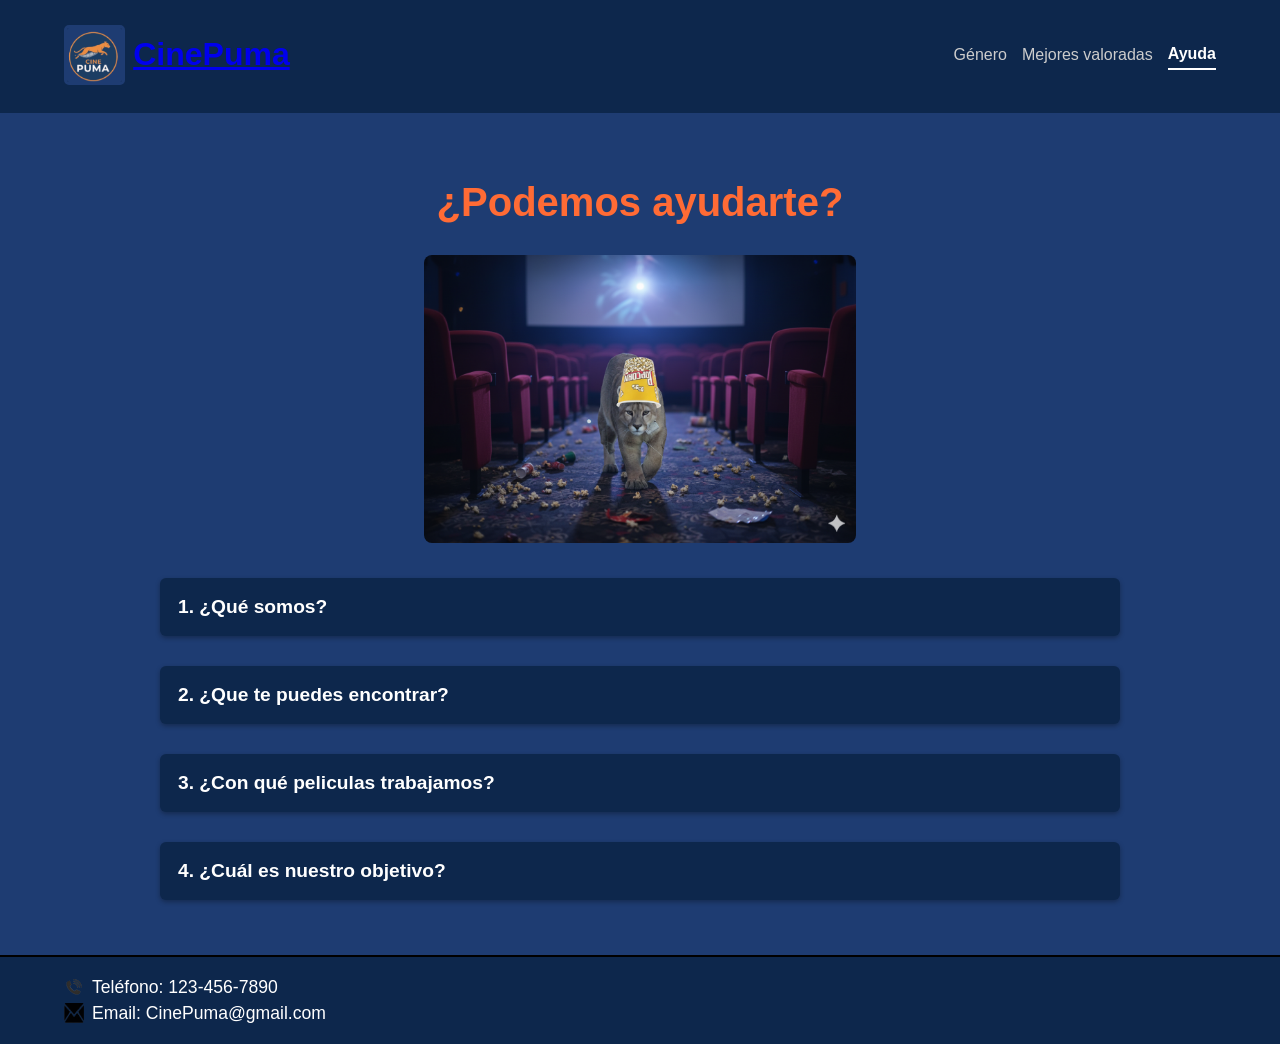
<file: SVG - Prueba/Cinepuma/html/ayuda.html>
<!DOCTYPE html>
<html lang="es">
<head>
    <meta charset="UTF-8">
    <meta name="viewport" content="width=device-width, initial-scale=1.0">
    <meta name="Descripcion" content="Página de ayuda y preguntas frecuentes de CinePuma">
    <title>CinePuma - Ayuda</title>
    <link rel="stylesheet" href="../css/ayuda.css">
</head>
<body>

    <!-- 1. HEADER (CABECERA) - Estructura ajustada para el CSS del proyecto -->
    <header>
        <div class="logo">
            <img src="../img/Logo_Cinepuma.png" alt="Logo Cinepuma">
            <h1><a href="../../html/index.html">CinePuma</a></h1>
        </div>
 
        <nav>
            <a href="../html/Generos/generos.html">Género</a>
            <a href="mejorValoradas.html">Mejores valoradas</a>
            <a href="ayuda.html">Ayuda</a>
        </nav>

        <!-- Eliminamos el <form> y el input de búsqueda del header para simplificar y mantener la consistencia con Mejores Valoradas -->
    </header>

    <div class="help-container">

        <!--Pregunta 1-->
        <h1>¿Podemos ayudarte?</h1>
        <img src="../img/cinepuma.png" alt="Imagen Cinepuma" class="cinepuma-image" > <!-- Eliminamos estilos inline -->
        <button class="accordion-header">1. ¿Qu&eacute; somos? </button>

        <div class="accordion-content">
            <h3>CinePuma</h3>
            <div>
                <p>
                    En CinePuma podr&aacute;s encontrar innumerables pel&iacute;culas catalogadas por g&eacute;neros , as&iacute; como las reseñas propias de los usuarios y 
                    las puntuaciones de cada pel&iacute;cula.Nos basamos en la transparencia y la voz de la comunidad.  
                    En CinePuma, nuestra prioridad eres t&uacute;. Nuestra tarea ser&aacute; sugerirles las pel&iacute;culas m&aacute;s adecuadas para ellos 
                    y las m&aacute;s destacadas de cada tipo.
                </p>
            </div>
        </div>

        <!--Pregunta 2-->
        <button class="accordion-header">2. ¿Que te puedes encontrar?</button>

        <div class="accordion-content">
            <h3>En la aplicación web CinePuma, los usuarios se podrán encontrar con lo siguiente:</h3>
            <ul>
                <li>Pel&iacute;culas catalogadas por g&eacute;neros: Una amplia variedad de pel&iacute;culas organizadas por categor&iacute;as.</li>
                <li>Reseñas y Puntuaciones de Usuarios: La posibilidad de encontrar reseñas propias de la comunidad de usuarios y las puntuaciones que cada uno ha dado a las pel&iacute;culas.</li>
                <li>Transparencia y Comunidad: El proyecto se basa en la transparencia y la voz de la comunidad.</li>
                <li>Apartado de Ayuda: Una secci&oacute;n dedicada a asistir a los usuarios con cualquier duda que tengan.</li>
                <li>Sugerencias de Pel&iacute;culas: El sistema sugerir&aacute; las pel&iacute;culas m&aacute;s adecuadas y destacadas para los usuarios, especialmente el p&uacute;blico joven.</li>
            </ul>
        </div>

        <!--Pregunta 3-->
         <button class="accordion-header">3. ¿Con qu&eacute; peliculas trabajamos?</button>
         <div class="accordion-content">
             <p> 
                 Para garantizar un cat&aacute;logo amplio y actualizado, CinePuma trabajar&aacute; directamente con la API de <a href="https://www.themoviedb.org/">themoviedb </a>. 
                 Esto nos permite acceder a innumerables pel&iacute;culas catalogadas por g&eacute;neros y obtener datos fiables y en tiempo real, incluyendo puntuaciones y detalles. 
                 La informaci&oacute;n extra&iacute;da de TMDb ser&aacute; fundamental para sugerir las pel&iacute;culas m&aacute;s adecuadas y destacadas a nuestro p&uacute;blico joven 
                 y para alimentar nuestro sistema de b&uacute;squeda y filtrado de contenido.
             </p>
         </div>

        <!--Pregunta 4-->
        <button class="accordion-header">4. ¿Cu&aacute;l es nuestro objetivo?</button>
        <div class="accordion-content">
             <h3>Nuestros objetivos son:</h3>
             <ul>
                    <li>Crear una interfaz que no solo sea atractiva a la vista, sino que tambi&eacute;n sea muy pr&aacute;ctica y sencilla de manejar, para asegurar el triunfo del proyecto.</li>
                    <li>Facilitar el descubrimiento de nuevo contenido a trav&eacute;s de cr&iacute;ticas.</li>
                    <li>Proporcionar una aplicaci&oacute;n web f&aacute;cil, clara e intuitiva para que los usuarios puedan usarla con facilidad.</li>
             </ul>
        </div>
    </div>

    <!--Script para el acordeón-->
   <script src="../js/ayuda.js"></script>
</body>
<footer>
    <div class="contact-info">
        <div>
            <img src="../img/icono_del_telefono-remove.png" alt="Icono Teléfono" style="width: 20px; height: 20px; margin-right: 8px;">
            <span>Teléfono: 123-456-7890</span>
        </div>
        
        <div>
            <img src="../img/icono_del_correo.png" alt="Icono Email" style="width: 20px; height: 20px; margin-right: 8px;">
            <span>Email: CinePuma@gmail.com</span>
        </div>
    </div>
</footer>
</html>
</file>
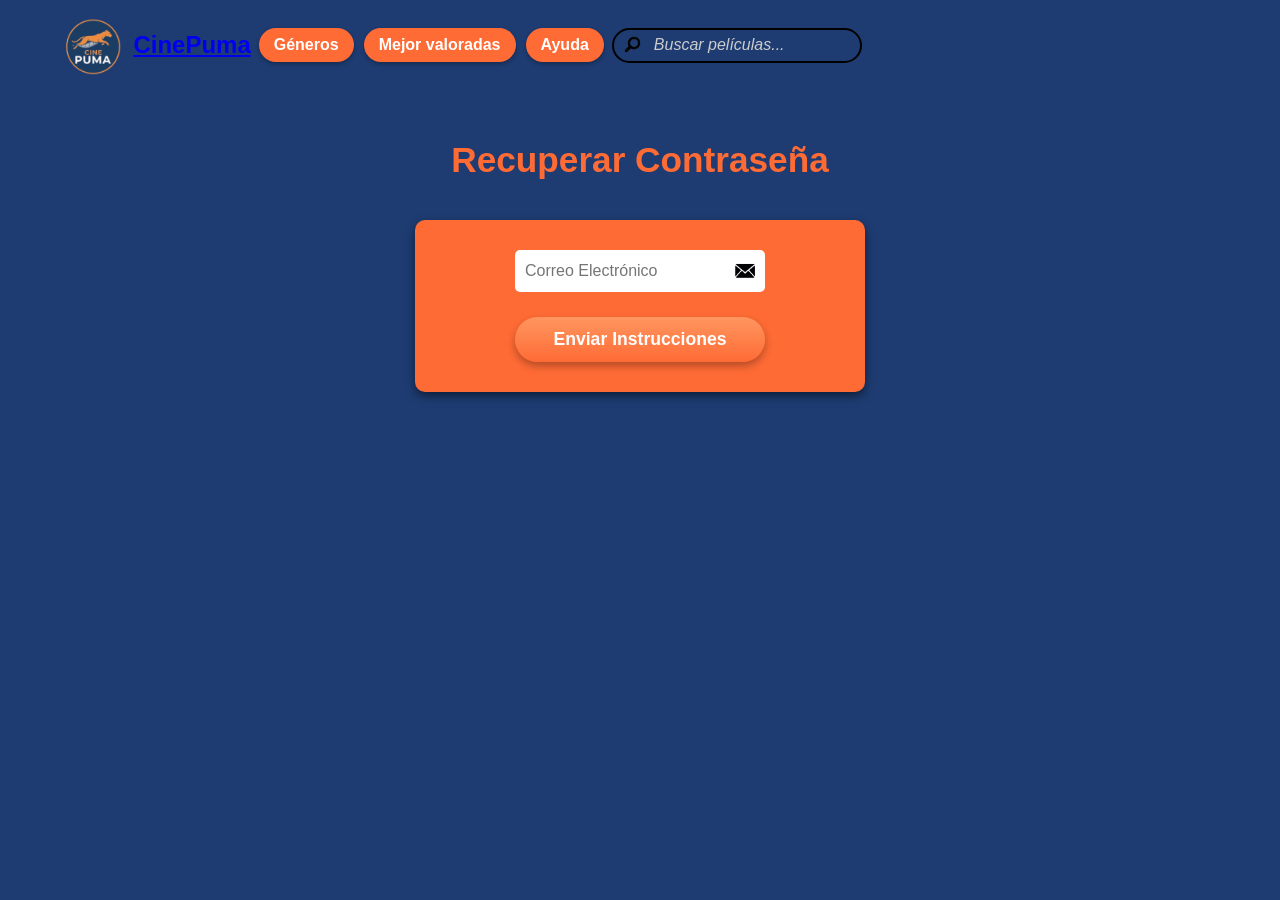
<file: SVG - Prueba/Cinepuma/html/contraseña_olvidada.html>
<!DOCTYPE html>
<html lang="es">

<head>
    <meta charset="UTF-8">
    <meta name="viewport" content="width=device-width, initial-scale=1.0">
    <meta name="Descripcion" content="Página de recuperación de contraseña de CinePuma">
    <title>CinePuma - Contraseña Olvidada</title>
    <link rel="stylesheet" href="../css/contraseña_olvidada.css">
    <header>
        <div class="Encabezado">
            <div class="Logo">
                <img src="../img/Logo_Cinepuma.png" alt="Logo Cinepuma" class="logo-img" width="100">
                <h1><a href="../../html/index.html">CinePuma</a></h1>
                <nav>
                    <ul>
                        <li><a href="../html/Generos/generos.html" class="button">Géneros</a></li>
                        <li><a href="mejorValoradas.html" class="button">Mejor valoradas</a></li>
                        <li><a href="ayuda.html" class="button">Ayuda</a></li>
                    </ul>
                </nav>
                <form>
                    <input type="text" id="busqueda" placeholder="Buscar películas...">
                    <img src="../img/imagen_lupa-removebg.png" alt="Icono búsqueda" class="icon-search">
                </form>
            </div>
    </header>
</head>

<body>
    <h1>Recuperar Contraseña</h1>
    <div class="container">
        <form>
            <div class="input-group">
                <input type="email" id="recovery-email" placeholder="Correo Electrónico" required>
                <img src="../img/icono_del_correo.png" alt="Icono correo" class="icon-email">
            </div>
            <button type="submit" class="submit-button">Enviar Instrucciones</button>
        </form>
    </div>
</body>

</html>
</file>
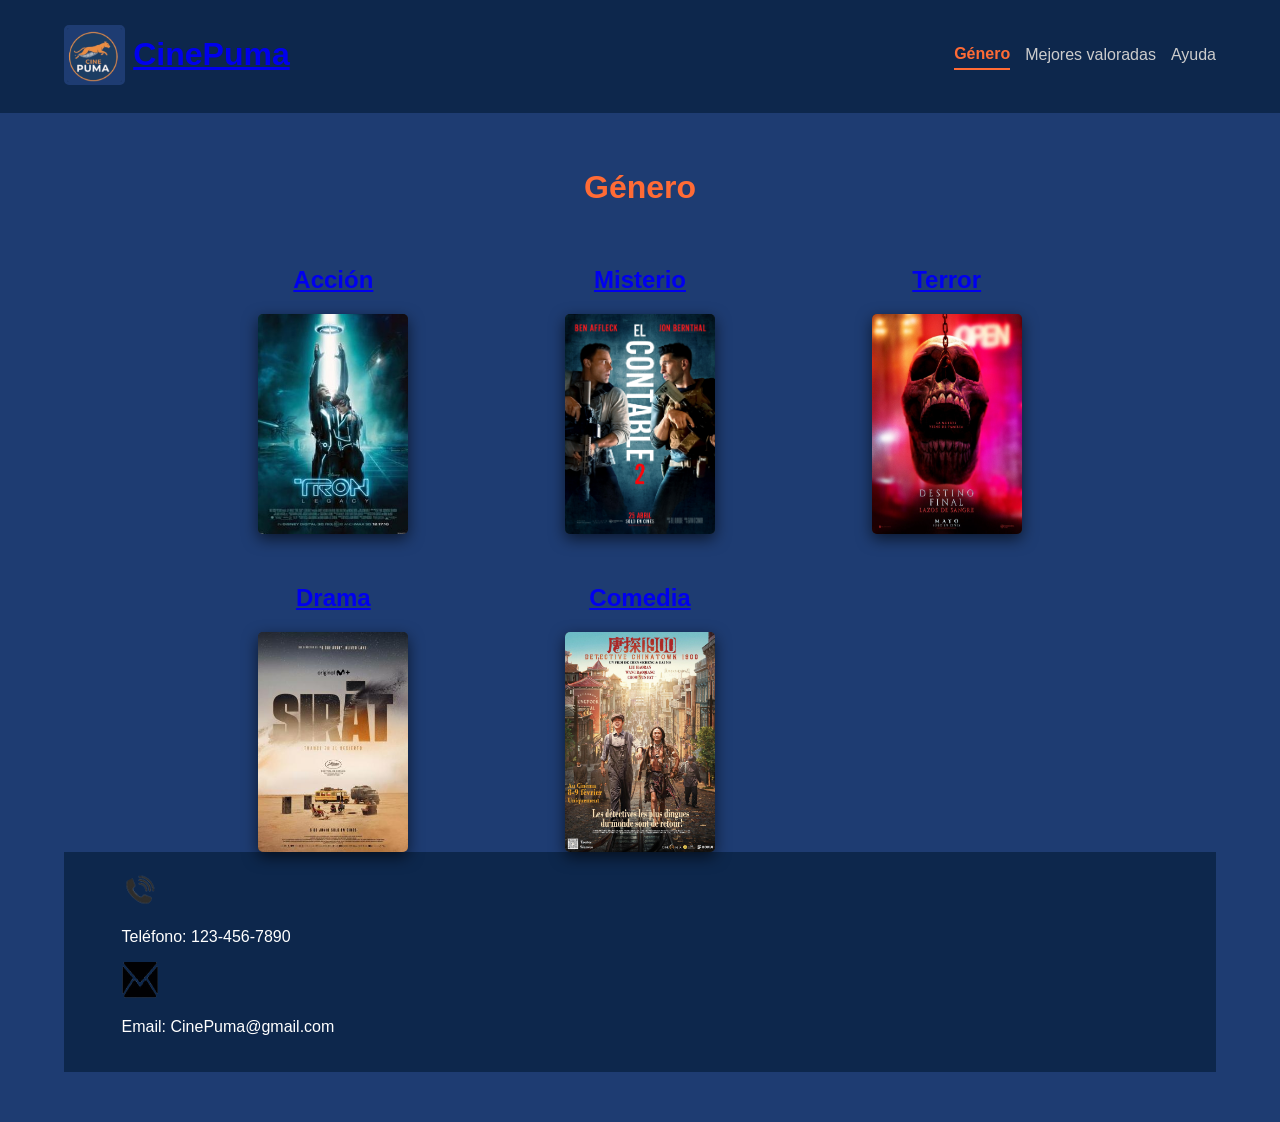
<file: SVG - Prueba/Cinepuma/html/Generos/generos.html>
<!DOCTYPE html>
<html lang="es">

<head>
    <meta charset="UTF-8">
    <meta name="viewport" content="width=device-width, initial-scale=1.0">
    <meta name="Descripcion" content="Página de géneros de CinePuma">
    <title>Cinepuma - G&eacute;neros</title>
    <link rel="stylesheet" href="../../css/generos.css">
</head>

<body>
    <header>
        <div class="logo">
            <img src="../../img/Logo_Cinepuma.png" alt="Logo Cinepuma">
            <h1><a href="../../html/index.html">CinePuma</a></h1>
        </div>

        <nav>
            <a href="generos.html">G&eacute;nero</a>
            <a href="../mejorValoradas.html">Mejores valoradas</a>
            <a href="../ayuda.html">Ayuda</a> 
        </nav>

   </header>

    <main>
        <h2 class="main-title">G&eacute;nero</h2>

        <div class="genres-grid">

            <div class="genre-item">
                <h2><a href="../Generos/Genero_Accion/genero_accion.html">Acci&oacute;n</a></h2>

                <div class="movie-card">
                    <img src="../../img/Tron_Legacy_poster.jpg" alt="Póster Acción - TRON: Ares">
                </div>
            </div>

            <!--Género Misterio -->
            <div class="genre-item">
                <h2><a href="../Generos/Genero_Misterio/genero_misterio.html">Misterio</a></h2>

                <div class="movie-card">
                    <img src="../../img/contable2.jpg" alt="Póster Misterio - El Contable 2">
                </div>
            </div>

            <!--Género Terror -->
            <div class="genre-item">
                <h2><a href="../../html/Generos/Genero_Terror/genero_terror.html">Terror</a></h2>

                <div class="movie-card">
                    <img src="../../img/LazosDeSangre.jpg" alt="Póster Terror - Lazos de Sangre">
                </div>
            </div>

            <!--Género Drama -->
            <div class="genre-item">
                <h2><a href="../../html/Generos/Genero_Drama/genero_drama.html">Drama</a></h2>

                <div class="movie-card">
                    <img src="../../img/sirat.jpg" alt="Póster Drama - Sirat">
                </div>
            </div>

            <!--Género Comedia -->
            <div class="genre-item">
                <h2><a href="../../html/Generos/Genero_Comedia/genero_comedia.html">Comedia</a></h2>
                <div class="movie-card">
                    <img src="../../img/chinatown.jpg" alt="Póster Comedia - Detective Chinatown">
                </div>
            </div>
        </div>
        <footer>
            <ul>
                <li>
                    <!--Teléfono de contacto-->
                    <img src="../../img/icono_del_telefono-remove.png" alt="icono telefono" width="36" height="36">
                    <p>Tel&eacute;fono: 123-456-7890</p>
                </li>
                <li>
                    <!--Correo de contacto-->
                    <img src="../../img/icono_del_correo.png" alt="icono correo" width="36" height="36">
                    <p>Email: CinePuma@gmail.com</p>
                </li>
            </ul>
        </footer>
    </main>
</file>
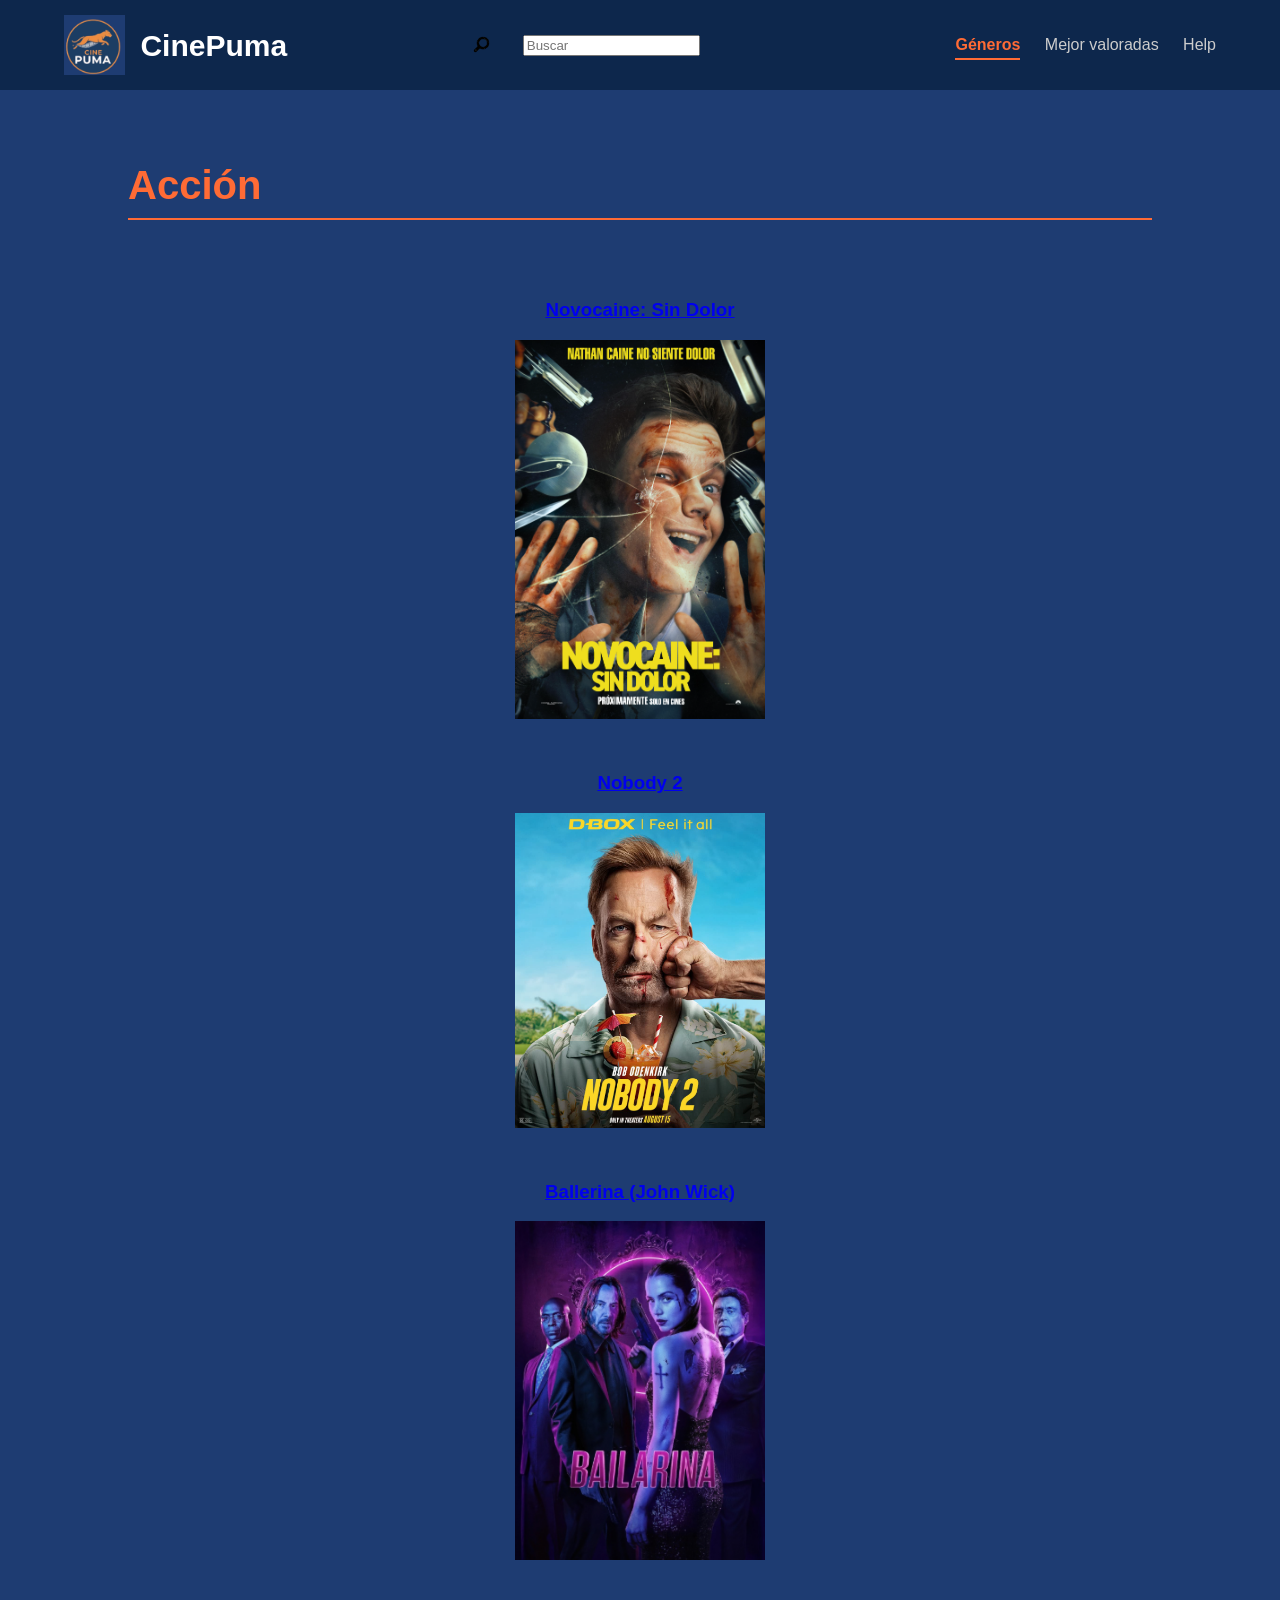
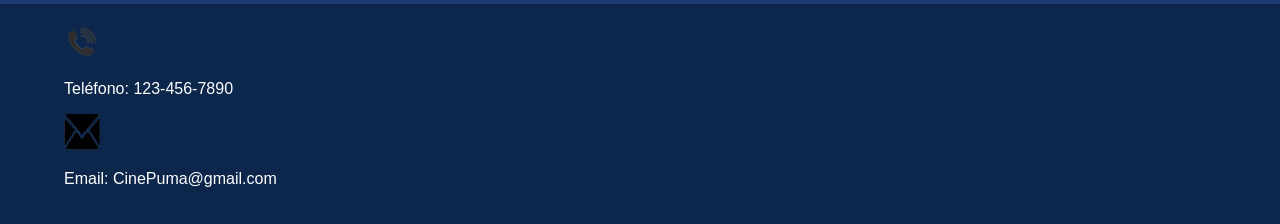
<file: SVG - Prueba/Cinepuma/html/Generos/Genero_Accion/genero_accion.html>
<!DOCTYPE html>
<html lang="es">

<head>
    <meta charset="UTF-8">
    <meta name="viewport" content="width=device-width, initial-scale=1.0">
    <meta name="Descripcion" content="Página de géneros de películas en CinePuma">
    <title>Cinepuma - Acci&oacute;n</title>
    <link rel="stylesheet" href="../../../css/paginas-generos.css">
</head>

<body>

    <!--Encabezado-->
    <header>
        <!--Logo Cinepuma-->
        <div class="logo">
            <img src="../../../img/Logo_Cinepuma.png" alt="CinePuma Logo">
            <h1><a href="../../index.html">CinePuma</a></h1>
        </div>

        <!--Barra de búsqueda-->
        <div class="search-bar">
            <input type="text" placeholder="Buscar">
            <img src="../../../img/imagen_lupa-removebg.png" alt="Icono búsqueda" class="icon-search">
        </div>

        <!--Navegador de navegación principal-->
        <nav>
            <a href="../generos.html" class="nav-boton">G&eacute;neros</a>
            <a href="../../../html/mejorValoradas.html" class="nav-boton">Mejor valoradas</a>
            <a href="../../../html/ayuda.html" class="nav-boton help-button">Help</a>
        </nav>
    </header>

    <!--Contenido principal-->
<main>
    <h2>Acci&oacute;n</h2>

    <!--- Pelicula Novocaine --->
    <section>
        <h3><a href="pelicula-novocaine.html">Novocaine: Sin Dolor</a></h3>
        <img src="../../../img/NOVOCAINESindolor.png" alt="Poster Novocaine" width="250">
    </section>

    <!--- Pelicula Nobody 2 --->
    <section>
        <h3><a href="pelicula-nobody-2.html">Nobody 2</a></h3>
        <img src="../../../img/NOBODY2.png" alt="Poster Nobody 2" width="250">
    </section>

    <!--- Pelicula Ballerina (John Wick) --->
    <section>
        <h3><a href="pelicula-ballerina.html">Ballerina (John Wick)</a></h3>
        <img src="../../../img/PosterBallerina(John Wick).png" alt="Poster Ballerina" width="250">
    </section>

</main>
    <footer>
        <ul>
            <li>
                <!--Teléfono de contacto-->
                <img src="../../../img/icono_del_telefono-remove.png" alt="icono telefono" width="36" height="36">
                <p>Tel&eacute;fono: 123-456-7890</p>
            </li>
            <li>
                <!--Correo de contacto-->
                <img src="../../../img/icono_del_correo.png" alt="icono correo" width="36" height="36">
                <p>Email: CinePuma@gmail.com</p>
            </li>
        </ul>
    </footer>

</body>

</html>
</file>
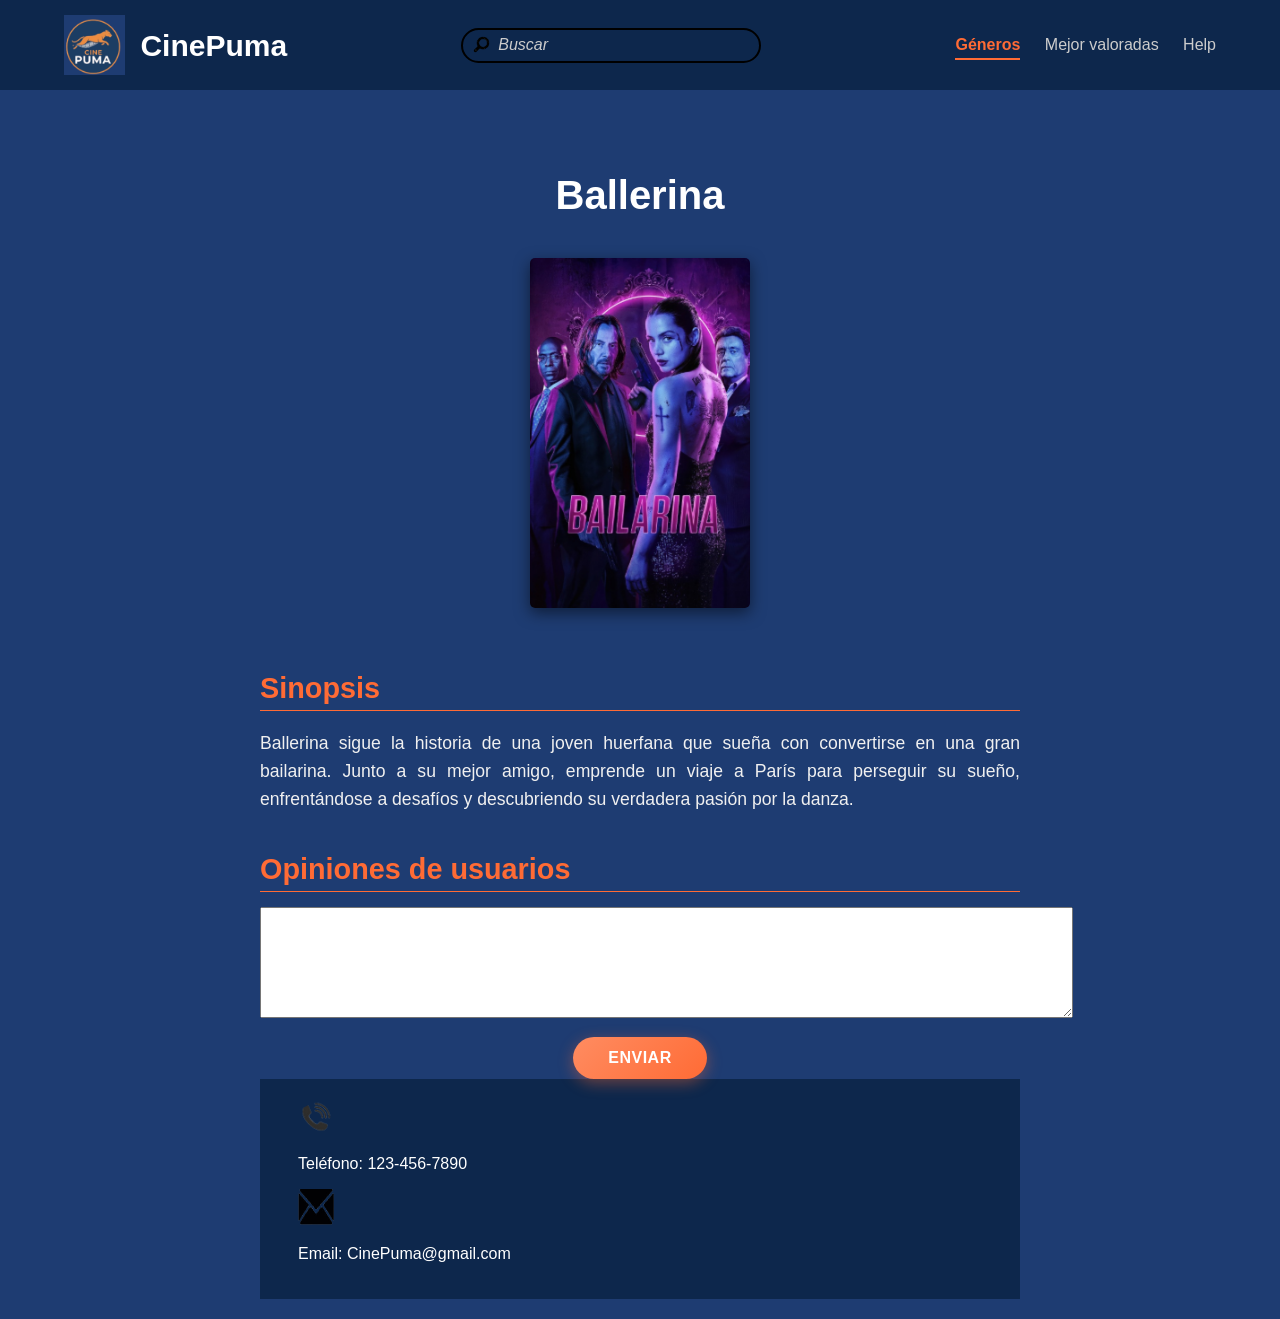
<file: SVG - Prueba/Cinepuma/html/Generos/Genero_Accion/pelicula-ballerina.html>
<!DOCTYPE html>
<html lang="es">

<head>
    <meta charset="UTF-8">
    <meta name="viewport" content="width=device-width, initial-scale=1.0">
    <meta name="Descripcion" content="Página de géneros de películas en CinePuma">
    <title>Cinepuma - Ballerina</title>
    <link rel="stylesheet" href="../../../css/peliculas.css">
</head>

<body>

    <!--Encabezado-->
    <header>
        <!--Logo Cinepuma-->
        <div class="logo">
            <img src="../../../img/Logo_Cinepuma.png" alt="CinePuma Logo">
            <h1><a href="../../index.html">CinePuma</a></h1>
        </div>

        <!--Barra de búsqueda-->
        <div class="search-bar">
            <input type="text" placeholder="Buscar" class="search-input">
            <img src="../../../img/imagen_lupa-removebg.png" alt="Icono búsqueda" class="icon-search">
        </div>

        <!--Navegador de navegación principal-->
        <nav>
            <a href="../generos.html" class="nav-boton">G&eacute;neros</a>
            <a href="../../../html/mejorValoradas.html" class="nav-boton">Mejor valoradas</a>
            <a href="../../../html/ayuda.html" class="nav-boton">Help</a>
        </nav>
    </header>
    <main>
        <!--Contenido principal-->
        <section class="detalle-pelicula">
            <h2>Ballerina</h2>
            <img src="../../../img/PosterBallerina(John Wick).png" class="poster-pelicula">
        </section>

        <section class="contenedor-contenido">
            <h2 class="titulo-seccion">Sinopsis</h2>
            <p class="texto-sinopsis">
                Ballerina sigue la historia de una joven huerfana que sueña con convertirse en una gran bailarina. Junto
                a su mejor amigo, emprende un viaje a Par&iacute;s para perseguir su sueño, enfrentándose a
                desaf&iacute;os y
                descubriendo su verdadera pasi&oacute;n por la danza.
            </p>
            <h2 class="titulo-seccion">Opiniones de usuarios</h2>
            <!-- Formulario de comentarios -->
            <div>
                <form>
                    <textarea id="cajaComentarios" name="cajaComentarios" rows="7" cols="99" required></textarea><br>
                    <button id="enviarComentario" class="btn-enviar">Enviar</button>
                </form>
            </div>
            <footer>
                <ul>
                    <li>
                        <!--Teléfono de contacto-->
                        <img src="../../../img/icono_del_telefono-remove.png" alt="icono telefono" width="36"
                            height="36">
                        <p>Tel&eacute;fono: 123-456-7890</p>
                    </li>
                    <li>
                        <!--Correo de contacto-->
                        <img src="../../../img/icono_del_correo.png" alt="icono correo" width="36" height="36">
                        <p>Email: CinePuma@gmail.com</p>
                    </li>
                </ul>
            </footer>
</body>

</html>
</file>
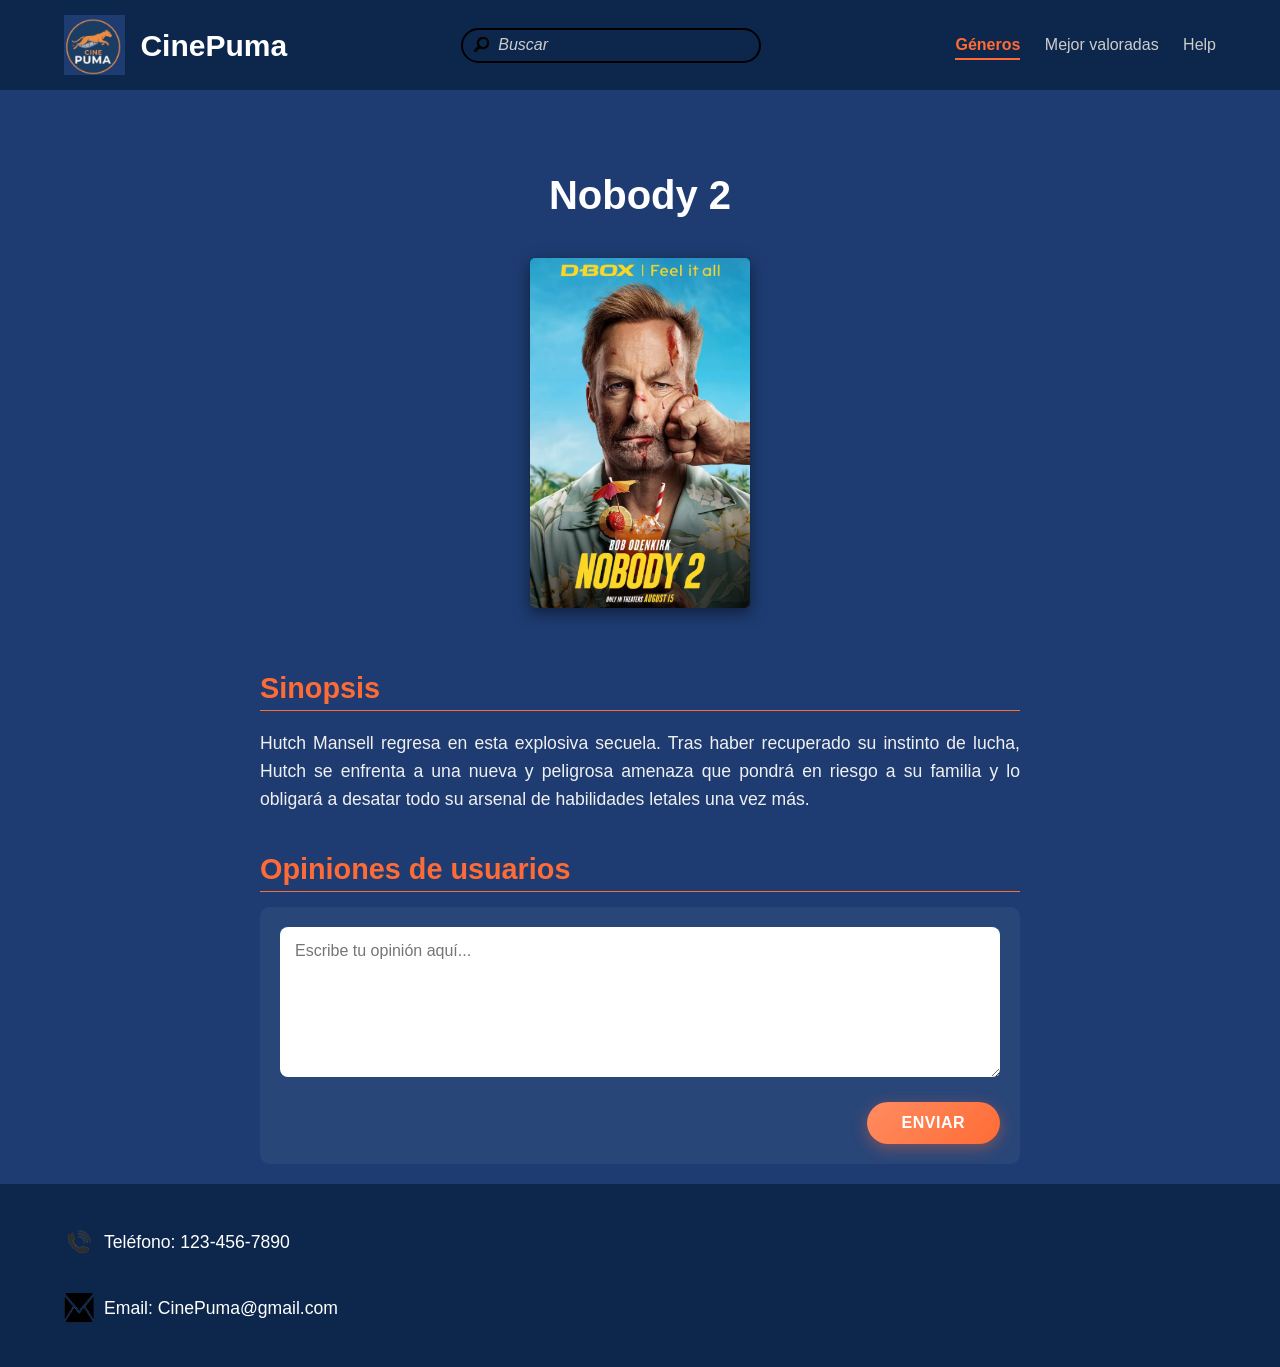
<file: SVG - Prueba/Cinepuma/html/Generos/Genero_Accion/pelicula-nobody-2.html>
<!DOCTYPE html>
<html lang="es">
<head>
    <meta charset="UTF-8">
    <meta name="viewport" content="width=device-width, initial-scale=1.0">
    <title>Cinepuma - Nobody 2</title>
    <link rel="stylesheet" href="../../../css/peliculas.css">
</head>
<body>
    <header>
        <div class="logo">
            <img src="../../../img/Logo_Cinepuma.png" alt="CinePuma Logo">
            <h1><a href="../../index.html">CinePuma</a></h1>
        </div>
        <div class="search-bar">
            <input type="text" placeholder="Buscar" class="search-input">
            <img src="../../../img/imagen_lupa-removebg.png" alt="Icono búsqueda" class="icon-search">
        </div>
        <nav>
            <a href="../generos.html">Géneros</a>
            <a href="../../../html/mejorValoradas.html">Mejor valoradas</a>
            <a href="../../../html/ayuda.html">Help</a>
        </nav>
    </header>

    <main>
        <section class="detalle-pelicula">
            <h2>Nobody 2</h2>
            <img src="../../../img/NOBODY2_Pelicula.png" class="poster-pelicula" alt="Póster Nobody 2">
        </section>

        <section class="contenedor-contenido">
            <h2 class="titulo-seccion">Sinopsis</h2>
            <p class="texto-sinopsis">
                Hutch Mansell regresa en esta explosiva secuela. Tras haber recuperado su instinto de lucha, Hutch se enfrenta a una nueva y peligrosa amenaza que pondrá en riesgo a su familia y lo obligará a desatar todo su arsenal de habilidades letales una vez más.
            </p>
            
            <h2 class="titulo-seccion">Opiniones de usuarios</h2>
            <div class="formulario-wrapper">
                <form>
                    <textarea id="cajaComentarios" name="cajaComentarios" class="input-comentario" placeholder="Escribe tu opinión aquí..." required></textarea>
                    <button type="submit" id="enviarComentario" class="btn-enviar">Enviar</button>
                </form>
            </div>
        </section>
    </main>

    <footer>
        <ul>
            <li class="contact-item">
                <img src="../../../img/icono_del_telefono-remove.png" alt="icono telefono" class="contact-icon">
                <p>Teléfono: 123-456-7890</p>
            </li>
            <li class="contact-item">
                <img src="../../../img/icono_del_correo.png" alt="icono correo" class="contact-icon">
                <p>Email: CinePuma@gmail.com</p>
            </li>
        </ul>
    </footer>
</body>
</html>
</file>
<file: SVG - Prueba/Cinepuma/css/ayuda.css>
/* 1. Estilos Globales y Fondo */

body {
    background-color: #1E3C72; /* Azul oscuro del fondo */
    font-family: Arial, sans-serif; 
    margin: 0;
    padding: 0;
    min-height: 100vh; 
    display: flex; 
    flex-direction: column;
}

* {
    box-sizing: border-box; 
}

/* 2. Cabecera (Header) - Consistente con Mejores Valoradas */
header {
    background-color: #0d274c; 
    padding: 15px 5%;
    display: flex; 
    justify-content: space-between; 
    align-items: center;
    border-bottom: 3px solid #0d274c; 
}

/* Logo */
.logo {
    display: flex;
    align-items: center;
    gap: 8px;
}

.logo img {
    height: 60px;
    width: auto;
    border: 3px solid #1E3C72; 
    border-radius: 5px; 
}

.logo span { 
    color: #ff6b35; 
    font-size: 24px; 
    font-weight: bold;
    font-family: 'Times New Roman', Times, serif;
}

/* 3. Navegación */
nav {
    display: flex;
    align-items: center;
    gap: 15px; 
}

/* Estilo de los enlaces */
nav a {
    color: #cccccc; 
    text-decoration: none;
    font-weight: 500;
    font-size: 1rem;
    padding: 5px 0;
    transition: color 0.2s;
}

/* Enlace activo: 'Ayuda' (tercer enlace) */
nav a:nth-child(3) { 
    color: white; 
    font-weight: bold;
    border-bottom: 2px solid white;
}

nav a:hover {
    color: white;
}

/* 4. Contenido Principal - Contenedor de Ayuda */
.help-container {
    flex-grow: 1;
    max-width: 1000px;
    margin: 40px auto;
    padding: 0 20px;
    background-color: #1E3C72;
    color: white;
    text-align: left;
}

.help-container h1 {
    color: #ff6b35; /* Color naranja para el título principal */
    font-size: 2.5rem;
    margin-bottom: 30px;
    text-align: center;
}

/* Estilo para la imagen principal de cinepuma (flotante) */
.cinepuma-image {
    width: 45%;
    max-width: 500px;
    height: auto;
    /* 1. Cambios para centrar */
    display: block; 
    margin: 20px auto; 
    
    /* Otros estilos (se mantienen) */
    border-radius: 8px;
    object-fit: cover;
    object-position: center;
}

/* 5. Estilos del Acordeón (Botones de Pregunta) */
.accordion-header {
    background-color: #0d274c; /* Fondo oscuro, similar al header */
    color: white;
    cursor: pointer;
    padding: 18px;
    width: 100%;
    border: none;
    text-align: left;
    outline: none;
    font-size: 1.2rem;
    font-weight: bold;
    transition: background-color 0.4s ease;
    border-radius: 6px;
    margin-top: 15px;
    box-shadow: 0 2px 5px rgba(0, 0, 0, 0.3);
}

.accordion-header:hover {
    background-color: #1a4a8d; /* Un poco más claro al pasar el ratón */
}

/* Estilos del Contenido del Acordeón (Respuestas) */
.accordion-content {
    padding: 0 18px;
    background-color: #275293; /* Un azul ligeramente más claro que el fondo principal */
    max-height: 0; /* Oculto por defecto */
    overflow: hidden;
    transition: max-height 0.3s ease-out, padding 0.3s ease-out;
    border-radius: 0 0 6px 6px;
    margin-bottom: 15px;
}

.accordion-content h3 {
    color: #ff6b35; /* Naranja para los subtítulos */
    margin-top: 20px;
}

.accordion-content p, .accordion-content ul {
    color: #e0e0e0;
    line-height: 1.6;
    margin-bottom: 20px;
    padding-left: 0;
}

.accordion-content ul {
    list-style-type: none;
}

.accordion-content li {
    margin-bottom: 8px;
    position: relative;
    padding-left: 20px;
}

.accordion-content li:before {
    content: '▶'; /* Triángulo o punto como marcador */
    color: #ff6b35; 
    font-size: 0.8rem;
    position: absolute;
    left: 0;
    top: 2px;
}

.accordion-content a {
    color: #ff6b35;
    text-decoration: underline;
}

/* 6. Pie de Página (Footer) - Consistente */
footer {
    background-color: #0d274c; 
    color: white;
    padding: 20px 5%;
    text-align: left;
    margin-top: auto; 
    border-top: 2px solid #000000; 
}

.contact-info {
    display: flex;
    flex-direction: column;
    gap: 5px; 
}

.contact-info div {
    display: flex;
    align-items: center;
    font-size: 1rem;
}

.contact-info img {
    width: 20px;
    height: 20px;
    margin-right: 8px;
    vertical-align: middle;
}

.contact-info span {
    font-size: 1.1rem;
    font-weight: 500;
}

/* Media Queries para Responsividad */
@media (max-width: 768px) {
    header {
        flex-direction: column;
        align-items: flex-start;
        gap: 10px;
    }

    nav {
        justify-content: space-around;
        width: 100%;
    }

    /* La imagen flota menos en móvil */
    .cinepuma-image {
        float: none;
        width: 100%;
        max-width: 300px; /* Limita el ancho en móvil */
        margin: 20px auto;
        display: block;
    }
}
</file>
<file: SVG - Prueba/Cinepuma/css/contraseña_olvidada.css>
/* 1. Estilos Globales y Fondo */
body {
    /* Fondo azul oscuro consistente */
    background-color: #1E3C72; 
    text-align: center;
    font-family: Arial, sans-serif; 
    margin: 0;
    padding: 0;
    min-height: 100vh; 
    display: flex; 
    flex-direction: column;
    color: #ffffff; 
}

/* Reinicio de estilos */
* {
    box-sizing: border-box;
}


/* 2. Estilos del header */


header {
    background-color: transparent; 
    padding: 15px 5%;
    color: white;
    display: flex; 
    justify-content: center; 
    width: 100%;
    flex-wrap: wrap; 
}

/* El div Encabezado contiene logo y el nuevo contenedor (header-right) */
.Encabezado {
    display: flex;
    flex-direction: row; 
    align-items: flex-start; 
    justify-content: space-between; 
    gap: 15px; 
    width: 100%;
    max-width: 1200px; 
}

/* Estilos del logo y título */
.Logo {
    display: flex;
    align-items: center;
    gap: 8px;
    justify-content: flex-start; 
}

.logo-img {
    height: 60px;
    width: auto;
}

.Logo h1 {
    color: #ff6b35; 
    font-size: 24px;
    font-weight: bold;
    margin: 0;
}

/* Contenedor para la parte derecha (Búsqueda + Nav) */
.header-right {
    display: flex;
    flex-direction: column;
    align-items: flex-end; 
    gap: 10px;
}

/* Estilo de búsqueda */
form {
    position: relative; 
    max-width: 250px; 
    width: 100%; 
    margin: 0; 
}

#busqueda {
    background-color: transparent; 
    border: 2px solid #000000; 
    border-radius: 20px; 
    width: 100%;
    height: 35px;
    color: white; 
    padding: 5px 10px; 
    font-size: 1rem;
    outline: none;
    padding-left: 40px; 
    text-align: left;
}

#busqueda::placeholder {
    color: #cccccc;
    font-style: italic;
}

/* Estilo para la lupa dentro del input */
.icon-search {
    position: absolute; 
    left: 10px; 
    top: 50%; 
    transform: translateY(-50%); 
    width: 20px; 
    height: auto; 
    pointer-events: none; 
}


/* Estilos de Navegación*/
nav {
    display: flex;
    justify-content: flex-end; 
    align-items: center;
}

nav ul {
    list-style: none;
    padding: 0;
    margin: 0;
    display: flex;
    gap: 10px;
}

.button {
    background-color: #ff6b35;
    color: white; 
    border: none;
    padding: 8px 15px;
    border-radius: 20px;
    font-weight: bold;
    cursor: pointer;
    box-shadow: 0 2px 4px rgba(0, 0, 0, 0.3);
    text-decoration: none; 
    display: inline-block; 
    font-size: 16px; 
    transition: background-color 0.2s;
}

.button:hover {
    background-color: #e05c2d;
}


/* 3. Estilos de recuperación de contraseña */


h1 {
    color: #ff6b35; 
    font-weight: 700;
    margin-top: 50px;
    margin-bottom: 20px;
    font-size: 2.2rem;
    text-align: center;
}

/* Contenedor central del formulario */
.container {
    background-color: #ff6b35; 
    border-radius: 10px;
    padding: 30px; 
    width: 90%; 
    max-width: 450px; 
    margin: 20px auto; 
    box-shadow: 0 4px 10px rgba(0, 0, 0, 0.5); 
    display: flex;
    flex-direction: column;
    align-items: center; 
}

/* Estilo para el texto de instrucciones*/
p.instructions {
    color: white;
    font-size: 1rem;
    line-height: 1.4;
    margin-bottom: 20px;
    text-align: center; 
}


/* Estilos del input de correo */
.input-group {
    position: relative; 
    margin-bottom: 15px;
    width: 100%;
}

#recovery-email {
    width: 100%;
    padding: 12px 40px 12px 10px; 
    margin-bottom: 0;
    border: none;
    border-radius: 5px;
    font-size: 1rem;
    outline: none;
    text-align: left; 
}

/* Posicionamiento de icono de correo */
.icon-email {
    position: absolute; 
    right: 10px; 
    top: 50%;
    transform: translateY(-50%); 
    width: 20px; 
    height: auto; 
    pointer-events: none; 
}

/* Estilo para el botón de "Enviar Instrucciones" */
.submit-button {
    background: linear-gradient(to bottom, #ff9660, #ff6b35); 
    color: white;
    border: none; 
    padding: 12px 20px;
    width: 100%;
    border-radius: 30px; 
    font-size: 1.1rem;
    font-weight: bold;
    cursor: pointer;
    margin-top: 10px;
    box-shadow: 0 4px 8px rgba(0, 0, 0, 0.3);
    transition: all 0.2s;
}

.submit-button:hover {
    background: linear-gradient(to bottom, #ffb38e, #e05c2d);
    transform: translateY(-1px);
}

/* Media Query: Manejo Responsivo (para móviles) */
@media (max-width: 900px) {
    
    .Encabezado {
        flex-direction: column;
        align-items: center;
        justify-content: center;
        gap: 15px;
    }
    .Logo {
        justify-content: center; 
    }
    .header-right {
        width: 100%; 
        align-items: center; 
        gap: 10px;
    }
    form {
        max-width: 90%;
    }
    nav ul {
        flex-wrap: wrap; 
        justify-content: center;
    }
}
</file>
<file: SVG - Prueba/Cinepuma/css/generos.css>
/* 1. Estilos Globales y Fondo  */

body {
    background-color: #1E3C72; /* Azul oscuro del fondo */
    font-family: Arial, sans-serif; 
    margin: 0;
    padding: 0;
    display: flex; 
    flex-direction: column;
}

* {
    box-sizing: border-box; 
}

/* 2. Estructura y Estilo de la Cabecera */
header {
    background-color: #0d274c; /* Azul oscuro de la barra superior */
    padding: 15px 5%;
    display: flex;
    justify-content: space-between; /* Espacio entre logo y nav */
    align-items: center;
    border-bottom: 3px solid #0d274c; /* Separador naranja */
}

/* Estilos del logo*/
.logo {
    display: flex;
    align-items: center;
    gap: 8px;
}

.logo img {
    height: 60px;
    width: auto;
    /* Aplicar el borde azul del mockup alrededor del logo */
    border: 3px solid #1E3C72; 
    border-radius: 5px; 
}

/* El <h1> se usa en el HTML, lo tratamos como el texto del logo */
.logo span {
    color: #ff6b35; 
    font-size: 24px; 
    font-weight: bold;
    font-family: 'Times New Roman', Times, serif;
}

/* 3. Estilos del Menú de Navegación */
nav {
    display: flex;
    align-items: center;
    /* Ajustamos el espaciado para que se vea más condensado como en el mockup */
    gap: 15px; 
}

/* Estilo para todos los enlaces de la navegación */
nav a {
    color: #cccccc; /* Gris claro para los enlaces no seleccionados */
    text-decoration: none;
    font-weight: 500;
    font-size: 1rem;
    padding: 5px 0;
    transition: color 0.2s;
}

/* Estilo para el enlace activo: 'Género' (primer enlace) */
nav a:first-child { 
    color: #ff6b35; /* Color naranja para el elemento 'Género' */
    font-weight: bold;
    border-bottom: 2px solid #ff6b35;
}

nav a:hover {
    color: white;
}

/* 4. Sección Principal (Main) - Título y Contenido de Géneros */
main {
    flex-grow: 1; 
    padding: 30px 5% 50px;
    background-color: #1E3C72; 
    text-align: center; /* Centrar el título de main */
}

/* Estilo del Título Principal "Género" */
h2.main-title {
    color: #ff6b35; /* Naranja */
    font-size: 2rem;
    margin-bottom: 40px;
    font-weight: bold;
}

/* 5. Estructura de Rejilla para los Géneros */
.genres-grid {
    display: grid;
    /* 3 columnas de igual ancho con un espacio de 20px */
    grid-template-columns: repeat(3, 1fr); 
    gap: 30px 20px; 
    max-width: 900px; /* Ancho máximo para el contenedor de la rejilla */
    margin: 0 auto; /* Centrar la rejilla */
}

/* Contenedor de cada género (Título h3 + Tarjeta) */
.genre-item {
    display: flex;
    flex-direction: column;
    align-items: center;
    text-align: center;
}

.genre-item h3 {
    color: white; 
    font-size: 1.2rem;
    font-weight: bold;
    margin-bottom: 15px;
}

/* 6. Estilo de las Tarjetas de Película */
.movie-card {
    position: relative;
    width: 150px; /* Tamaño del mockup */
    height: 220px; 
    margin: 0; 
    border-radius: 5px;
    overflow: hidden; 
    box-shadow: 0 5px 15px rgba(0, 0, 0, 0.6); 
    transition: transform 0.3s ease;
    background-color: #2c2c2c; 
    cursor: pointer;
}

.movie-card img {
    width: 100%;
    height: 100%;
    object-fit: cover;
    display: block;
}

/* Efecto hover */
.movie-card:hover {
    transform: scale(1.05); 
    z-index: 10;
}


/* ---------------------------------------------------- */
/* 6. PIE DE PÁGINA (FOOTER) */
/* ---------------------------------------------------- */

footer {
    background-color: #0d274c; 
    color: white; 
    padding: 20px 5%;
    width: 100%;
    text-align: left; 
    margin-top: auto; 
}

.contact-info {
    max-width: 1200px;
    margin: 0 auto;
    padding-left: 10%; 
}

/* Ajuste para mantener <ul> y <li> en el footer */
footer ul {
    list-style: none;
    padding: 0;
    margin: 0;
}

.contact-item {
    display: flex; 
    align-items: center; 
    gap: 10px;
    margin: 10px 0;
    font-size: 1.1rem;
}

/* Estilo para los iconos de contacto (para las imágenes) */
.contact-icon {
    width: 30px; 
    height: 30px;
    /* Asegúrate de que los íconos de tu HTML tengan la clase "contact-icon" */
}
</file>
<file: SVG - Prueba/Cinepuma/css/paginas-generos.css>
/* ---------------------------------------------------- */
/* 1. RESET Y ESTILOS GLOBALES */
/* ---------------------------------------------------- */

* {
    box-sizing: border-box;
}

body {
    background-color: #1E3C72;
    font-family: Arial, sans-serif;
    margin: 0;
    padding: 0;
    /* Flexbox para Sticky Footer */
    min-height: 100vh;
    display: flex;
    flex-direction: column;
    text-align: center;
}

/* ---------------------------------------------------- */
/* 2. LAYOUT PRINCIPAL */
/* ---------------------------------------------------- */

main {
    flex-grow: 1; /* Ocupa el espacio restante entre header y footer */
    padding-top: 50px;
    display: flex;
    flex-direction: column;
    align-items: center;
    width: 100%;
}

main h1, main h2 {
    color: white;
    font-size: 2.5rem;
    margin-bottom: 40px;
}

/* ---------------------------------------------------- */
/* 3. HEADER Y NAVEGACIÓN */
/* ---------------------------------------------------- */

header {
    display: flex;
    justify-content: space-between;
    align-items: center;
    padding: 15px 5%;
    background-color: #0d274c;
    color: white;
}

/* --- LOGO --- */
.logo {
    display: flex;
    align-items: center;
    gap: 15px;
    text-decoration: none;
    color: inherit;
}

.logo img {
    height: 60px;
    width: auto;
}

.logo h1 {
    margin: 0;
}

.logo h1 a {
    color: white;
    font-size: 30px;
    font-weight: bold;
    text-decoration: none;
}

/* --- MENÚ DE NAVEGACIÓN --- */
nav a {
    color: #cccccc;
    text-decoration: none;
    font-weight: 500;
    font-size: 1rem;
    padding: 5px 0;
    transition: color 0.2s;
    margin-left: 20px;
}

/* Estado activo (ej: Home/Género) */
nav a:first-child {
    color: #ff6b35;
    font-weight: bold;
    border-bottom: 2px solid #ff6b35;
}

nav a:hover {
    color: white;
}

/* ---------------------------------------------------- */
/* 4. COMPONENTE: BARRA DE BÚSQUEDA */
/* ---------------------------------------------------- */

.search-bar {
    position: relative;
    flex-grow: 1;
    max-width: 300px;
    margin: 0 20px;
}

.search-input {
    background-color: transparent;
    border: 2px solid black;
    border-radius: 20px;
    width: 100%;
    height: 35px;
    color: white;
    padding: 5px 10px 5px 35px; /* Padding izquierdo para el icono */
    font-size: 1rem;
    outline: none;
}

.search-input::placeholder {
    color: #cccccc;
    font-style: italic;
    text-align: left;
}

.icon-search {
    position: absolute;
    left: 10px;
    top: 50%;
    transform: translateY(-50%);
    width: 20px;
    height: auto;
    pointer-events: none;
}

/* ---------------------------------------------------- */
/* 3. CONTENIDO PRINCIPAL (LISTA DE PELÍCULAS) */
/* ---------------------------------------------------- */

main {
    flex-grow: 1; /* Empuja el footer hacia abajo */
    padding: 40px 10%;
    text-align: center;
    
    /* Configuración GRID para las películas */
    display: flex;
    flex-wrap: wrap; /* Permite que bajen a la siguiente línea */
    justify-content: center; /* Centrado horizontal */
    gap: 30px; /* Espacio entre películas */
}

/* Título de la página (El h2 suelto en el main) */
main h2 {
    width: 100%; /* Ocupa todo el ancho para estar arriba solo */
    font-size: 2.5rem;
    color: #ff6b35; /* Naranja corporativo */
    border-bottom: 2px solid #ff6b35;
    padding-bottom: 10px;
    margin-bottom: 30px;
    text-align: left;
}

/* --- TARJETA DE PELÍCULA (.pelicula) --- */
.pelicula {
    background-color: rgba(255, 255, 255, 0.1); /* Fondo semitransparente */
    border-radius: 10px;
    padding: 15px;
    width: 250px; /* Ancho fijo de la tarjeta */
    display: flex;
    flex-direction: column;
    align-items: center;
    transition: transform 0.3s ease, box-shadow 0.3s ease;
}

/* Efecto al pasar el ratón por encima */
.pelicula:hover {
    transform: translateY(-10px); /* Sube un poco */
}

/* Título de la película dentro de la tarjeta */
.pelicula h3 {
    margin: 10px 0;
    font-size: 1.2rem;
}

.pelicula h3 a {
    color: white;
    font-weight: bold;
}

.pelicula h3 a:hover {
    color: #ff6b35;
}

/* Imagen de la película */
.pelicula img {
    width: 100%;
    height: 330px; /* Altura fija para que todas se vean iguales */
    object-fit: cover; /* Recorta la imagen si no encaja, sin deformarla */
    border-radius: 5px;
    box-shadow: 0 4px 8px rgba(0,0,0,0.3);
}

/* ---------------------------------------------------- */
/* 9. FOOTER */
/* ---------------------------------------------------- */

footer {
    background-color: #0d274c;
    color: white;
    padding: 20px 5%;
    width: 100%;
    text-align: left;
    margin-top: auto;
}

footer ul {
    list-style: none;
    padding: 0;
    margin: 0;
}

.contact-item {
    display: flex;
    align-items: center;
    gap: 10px;
    margin: 10px 0;
    font-size: 1.1rem;
}

.contact-icon {
    width: 30px;
    height: 30px;
}
</file>
<file: SVG - Prueba/Cinepuma/css/peliculas.css>
/* ==================================================== */
/* ÍNDICE DE CONTENIDOS
   1. Reset y Estilos Globales
   2. Layout Principal (Body, Main)
   3. Header y Navegación
   4. Componente: Barra de Búsqueda
   5. Componente: Cards y Posters (Listados)
   6. Vista Detalle (Sinopsis y Contenedores)
   7. Formulario y Comentarios
   8. Componente: Botones (UI)
   9. Footer
/* ==================================================== */

/* ---------------------------------------------------- */
/* 1. RESET Y ESTILOS GLOBALES */
/* ---------------------------------------------------- */

* {
    box-sizing: border-box;
}

body {
    background-color: #1E3C72;
    font-family: Arial, sans-serif;
    margin: 0;
    padding: 0;
    /* Flexbox para Sticky Footer */
    min-height: 100vh;
    display: flex;
    flex-direction: column;
    text-align: center;
}

/* ---------------------------------------------------- */
/* 2. LAYOUT PRINCIPAL */
/* ---------------------------------------------------- */

main {
    flex-grow: 1; /* Ocupa el espacio restante entre header y footer */
    padding-top: 50px;
    display: flex;
    flex-direction: column;
    align-items: center;
    width: 100%;
}

main h1, main h2 {
    color: white;
    font-size: 2.5rem;
    margin-bottom: 40px;
}

/* ---------------------------------------------------- */
/* 3. HEADER Y NAVEGACIÓN */
/* ---------------------------------------------------- */

header {
    display: flex;
    justify-content: space-between;
    align-items: center;
    padding: 15px 5%;
    background-color: #0d274c;
    color: white;
}

/* --- LOGO --- */
.logo {
    display: flex;
    align-items: center;
    gap: 15px;
    text-decoration: none;
    color: inherit;
}

.logo img {
    height: 60px;
    width: auto;
}

.logo h1 {
    margin: 0;
}

.logo h1 a {
    color: white;
    font-size: 30px;
    font-weight: bold;
    text-decoration: none;
}

/* --- MENÚ DE NAVEGACIÓN --- */
nav a {
    color: #cccccc;
    text-decoration: none;
    font-weight: 500;
    font-size: 1rem;
    padding: 5px 0;
    transition: color 0.2s;
    margin-left: 20px;
}

/* Estado activo (ej: Home/Género) */
nav a:first-child {
    color: #ff6b35;
    font-weight: bold;
    border-bottom: 2px solid #ff6b35;
}

nav a:hover {
    color: white;
}

/* ---------------------------------------------------- */
/* 4. COMPONENTE: BARRA DE BÚSQUEDA */
/* ---------------------------------------------------- */

.search-bar {
    position: relative;
    flex-grow: 1;
    max-width: 300px;
    margin: 0 20px;
}

.search-input {
    background-color: transparent;
    border: 2px solid black;
    border-radius: 20px;
    width: 100%;
    height: 35px;
    color: white;
    padding: 5px 10px 5px 35px; /* Padding izquierdo para el icono */
    font-size: 1rem;
    outline: none;
}

.search-input::placeholder {
    color: #cccccc;
    font-style: italic;
    text-align: left;
}

.icon-search {
    position: absolute;
    left: 10px;
    top: 50%;
    transform: translateY(-50%);
    width: 20px;
    height: auto;
    pointer-events: none;
}

/* ---------------------------------------------------- */
/* 5. COMPONENTE: CARDS Y POSTERS */
/* ---------------------------------------------------- */

.movie-card img, 
.poster-pelicula {
    height: 350px;
    width: 220px;
    border-radius: 5px;
    object-fit: cover;
    box-shadow: 0 5px 15px rgba(0, 0, 0, 0.5);
}

/* ---------------------------------------------------- */
/* 6. VISTA DETALLE (SINOPSIS Y CONTENIDO) */
/* ---------------------------------------------------- */

.contenedor-contenido {
    width: 90%;
    max-width: 800px;
    padding: 20px;
    text-align: center;
}

.titulo-seccion {
    color: #ff6b35;
    font-size: 1.8rem;
    margin-top: 40px;
    margin-bottom: 15px;
    text-align: left;
    border-bottom: 1px solid #ff6b35;
    padding-bottom: 5px;
}

.texto-sinopsis {
    color: #f0f0f0;
    font-size: 1.1rem;
    line-height: 1.6;
    text-align: justify;
    margin-bottom: 40px;
}

/* ---------------------------------------------------- */
/* 7. FORMULARIO Y COMENTARIOS */
/* ---------------------------------------------------- */

.formulario-wrapper form {
    display: flex;
    flex-direction: column;
    align-items: flex-start;
    gap: 10px;
    background-color: rgba(255, 255, 255, 0.05);
    padding: 20px;
    border-radius: 10px;
}

.formulario-wrapper label {
    font-size: 1.2rem;
    color: white;
    font-weight: bold;
}

.input-comentario {
    width: 100%;
    height: 150px;
    padding: 15px;
    border-radius: 8px;
    border: none;
    font-family: Arial, sans-serif;
    font-size: 1rem;
    resize: vertical;
}

.comentario-item {
    text-align: left;
    margin-top: 20px;
    padding: 15px;
    background-color: rgba(255,255,255,0.1);
    border-radius: 8px;
    color: white;
}

/* ---------------------------------------------------- */
/* 8. COMPONENTE: BOTONES (UI) */
/* ---------------------------------------------------- */

.btn-enviar {
    background: linear-gradient(135deg, #ff8c61 0%, #ff6b35 100%);
    color: white;
    border: none;
    padding: 12px 35px;
    border-radius: 30px;
    font-size: 1rem;
    font-weight: bold;
    letter-spacing: 0.5px;
    text-transform: uppercase;
    cursor: pointer;
    align-self: flex-end;
    margin-top: 15px;
    box-shadow: 0 4px 15px rgba(255, 107, 53, 0.4);
    transition: all 0.3s ease;
}

.btn-enviar:hover {
    background: linear-gradient(135deg, #ff9e7a 0%, #ff5514 100%);
    transform: translateY(-3px);
    box-shadow: 0 6px 20px rgba(255, 107, 53, 0.6);
}

.btn-enviar:active {
    transform: translateY(-1px);
    box-shadow: 0 3px 10px rgba(255, 107, 53, 0.4);
}

/* ---------------------------------------------------- */
/* 9. FOOTER */
/* ---------------------------------------------------- */

footer {
    background-color: #0d274c;
    color: white;
    padding: 20px 5%;
    width: 100%;
    text-align: left;
    margin-top: auto;
}

footer ul {
    list-style: none;
    padding: 0;
    margin: 0;
}

.contact-item {
    display: flex;
    align-items: center;
    gap: 10px;
    margin: 10px 0;
    font-size: 1.1rem;
}

.contact-icon {
    width: 30px;
    height: 30px;
}
</file>
